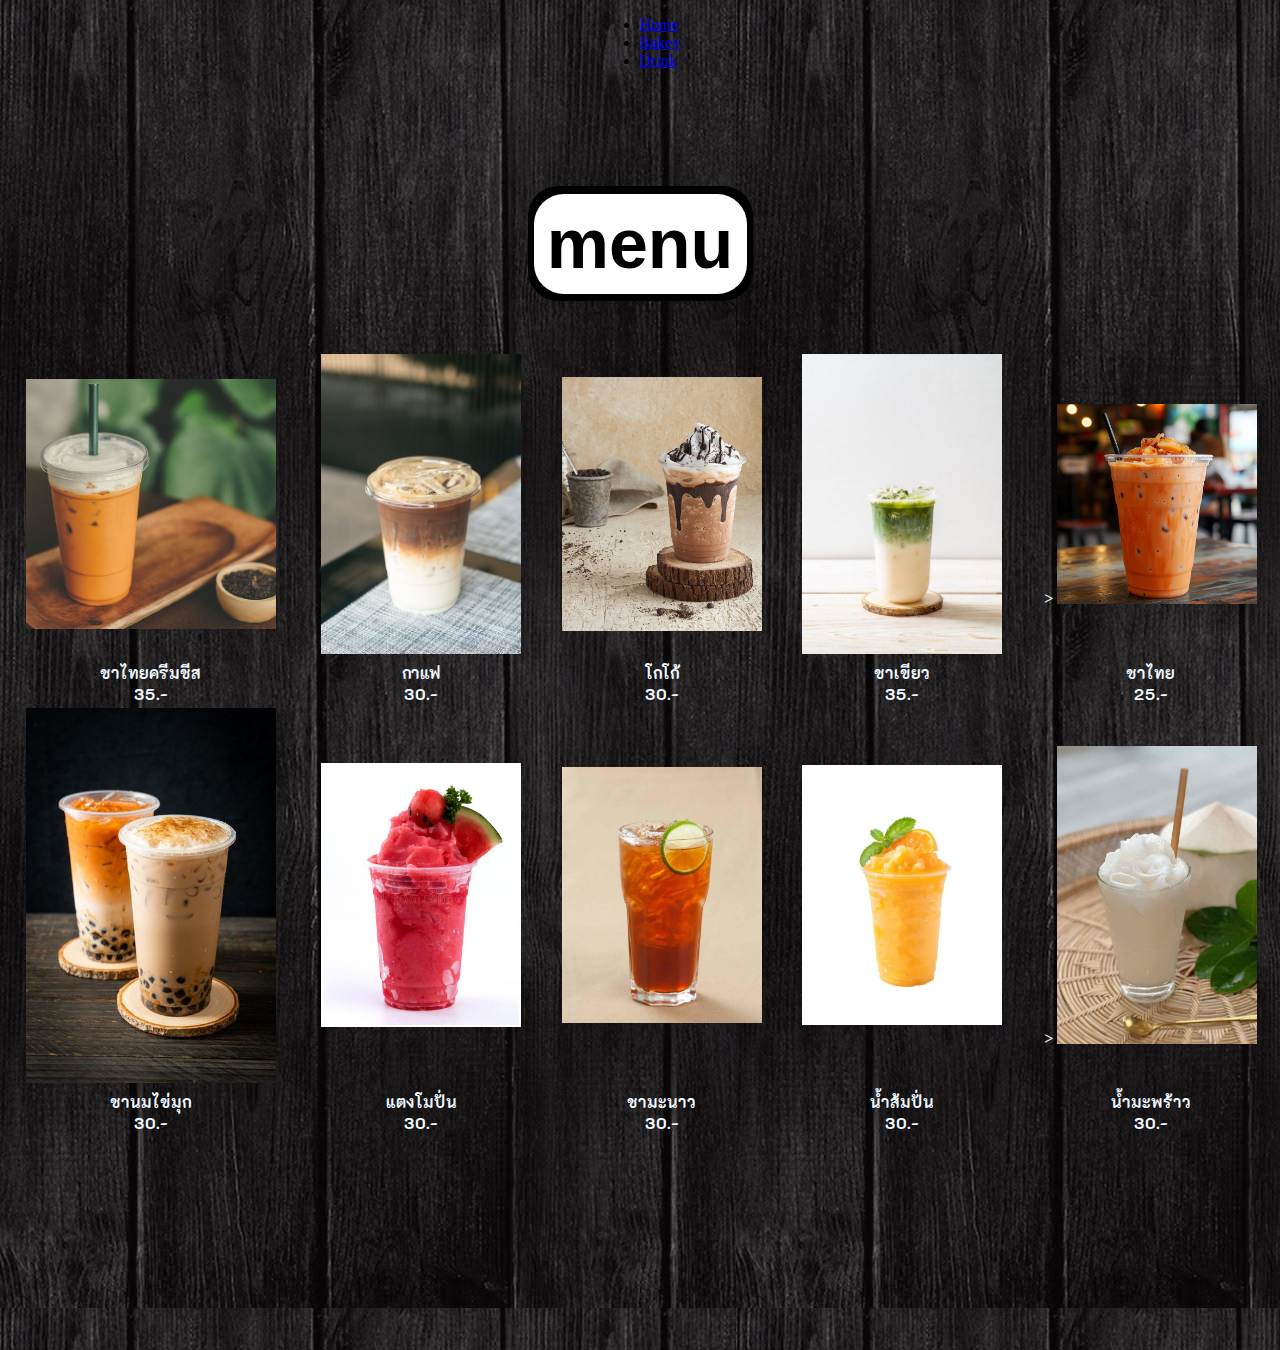
<file: my2ndcategory.html>
<!DOCTYPE html>
<html lang="en">
<head>
    <meta charset="UTF-8">
    <meta name="viewport" content="width=device-width, initial-scale=1.0">
    <title>My 2nd Category</title>
     <link rel="stylesheet" href="mystyle.css"/>
</head>
<body>
  
    <header class="header-category2">
        <div class="Bg"></div>
        <nav>
            <div class="container">
                <div class="nevwapper">
                    <ul class="menu">
                        <li><a href="index.html">Home</a></li>
                        <li><a href="my1stcategory.html">Bakey</a></li>
                        <li><a href="my2ndcategory.html">Drink</a></li>
                    </ul>
                </div>
            </div>
        </nav>
        <div class="boxmenu">
        <div class="boxoutside">
            <div class="boxinside">
                  <h1>
                  menu
                 </h1>
            </div>
        </div>
    </div>
    </header>   
    <table>
            <tr>
                <th>
                    <a href="https://pin.it/3VGtuw8Ks"  target="_blank">
                        <img src="resources/tea.jpg" alt="ภาพชาไทยครีมชีส" title="กดเพื่อไปที่ภาพต้นฉบับ" id="th1"/></a>
                
                </th>
                <th>
                     <a href="https://pin.it/5l9F16izy"  target="_blank">
                    <img src="resources/coffee.jpg" alt="ภาพกาแฟ" title="กดเพื่อไปที่ภาพต้นฉบับ" id="th2"/> </a>
                </th>
                <th>
                     <a href="https://pin.it/25LEcvirb"  target="_blank">
                    <img src="resources/coco.jpg" alt="ภาพโกโก้" title="กดเพื่อไปที่ภาพต้นฉบับ" id="th3"/></a>
                </th>
                <th>
                     <a href="https://www.freepik.com/premium-photo/iced-matcha-latte-green-tea_7105293.htm?epik=dj0yJnU9ZkVZRVlRNTh1aDdsWnlpeFJNdnJGNUh3UjloU2hFU3ImcD0wJm49cEVJYzg5QzhGRTEzQnhLMmx3VzdHdyZ0PUFBQUFBR2l3Tnhr"target="_blank">
                    <img src="resources/greentea.jpg" alt="ภาพชาเขียว" title="กดเพื่อไปที่ภาพต้นฉบับ" id="th4"/></a>
                </th>
                <th>
                    <a href="https://thai-foodie.com/thaifood/thai-milk-tea-recipe-cha-yen-%E0%B8%8A%E0%B8%B2%E0%B9%80%E0%B8%A2%E0%B9%87%E0%B8%99/" target="_blank"></a>>
                        <img src="resources/tea2.jpg" alt="ภาพชาไทย" title="กดเพื่อไปที่ภาพต้นฉบับ" id="th5"/></a>
                </th>
            </tr>
            <tr class="tr2">
                <td>
                    ชาไทยครีมชีส <br>35.-
                </td>
                <td>
                    กาแฟ <br>30.-
                </td>
                <td>
                    โกโก้ <br>30.-
                </td>
                <td>
                    ชาเขียว<br>35.-
                </td>
                <td>
                    ชาไทย <br>25.-
                </td>
            </tr>
             <tr>
                <th>
                    <a href="https://www.freepik.com/premium-photo/bubble-tea-boba-pearl-milk-tea_17597279.htm?query=milktea&epik=dj0yJnU9SE9TYU94NmhWN2ZtTUxpT3Y1RWdBbnNURXdrbnREWmcmcD0wJm49MHBHX0VsRi1ZcDBfcTNpTkYyM1VuUSZ0PUFBQUFBR2l3UWhn"  
                    target="_blank">
                        <img src="resources/Bubble tea.jpg" alt="ภาพชานมไข่มุก" title="กดเพื่อไปที่ภาพต้นฉบับ" id="th6"/></a>
                </th>
                <th>
                     <a href="https://www.dreamstime.com/royalty-free-stock-images-watermelon-smoothies-image28994739#res26615551"  
                    target="_blank">
                    <img src="resources/watermelon.jpg" alt="ภาพแตงโมปั่น" title="กดเพื่อไปที่ภาพต้นฉบับ" id="th7"/> </a>
                </th>
                <th>
                     <a href="https://pin.it/SwzZuVwOJ"  
                    target="_blank">
                    <img src="resources/lemon.jpg" alt="ภาพชามะนาว" title="กดเพื่อไปที่ภาพต้นฉบับ" id="th8"/></a>
                </th>
                <th>
                     <a href="https://www.freepik.com/premium-photo/orange-juice-smoothie-frappe-isolated-white-background_19277998.htm?epik=dj0yJnU9NlMtdlEyTXZuT1U0XzJwRFhJSTZtUVVhdHAySnBoREYmcD0wJm49ZVIxbkdlTEtrLU1HdDNkWGVkaVFsQSZ0PUFBQUFBR2l3T2dB"  
                    target="_blank">
                    <img src="resources/orange.jpg" alt="ภาพน้ำส้มปั่น" title="กดเพื่อไปที่ภาพต้นฉบับ" id="th9"/></a>
                </th>
                <th>
                    <a href="https://pin.it/elQuxFCw5"
                    target="_blank"></a>>
                        <img src="resources/coconut.jpg" alt="ภาพน้ำมะพร้าว" title="กดเพื่อไปที่ภาพต้นฉบับ" id="th10"/></a>
                </th>
            </tr>
            <tr class="tr2">
                <td>
                    ชานมไข่มุก <br>30.-
                </td>
                <td>
                    แตงโมปั่น <br>30.-
                </td>
                <td>
                   ชามะนาว  <br>30.-
                </td>
                <td>
                    น้ำส้มปั่น<br>30.-
                </td>
                <td>
                    น้ำมะพร้าว<br>30.-
                </td>
            </tr>
    </table>
</body>
</html>
</file>
<file: mystyle.css>
@import url(https://fonts.googleapis.com/css2?family=K2D:ital,wght@0,100;0,200;0,300;0,400;0,500;0,600;0,700;0,800;1,100;1,200;1,300;1,400;1,500;1,600;1,700;1,800&family=Playpen+Sans+Thai:wght@100..800&display=swap);
 /* Home */
.container{
    margin: 0 auto;
    max-width: 1320px;
}
body{
    margin: 0;
    overflow-x: hidden;
}
.header-home{
    width: 100%;
    height: 750px;
    background: url(resources/backgroud.jpg);
    background-size: cover;
    background-repeat: no-repeat;
    @media screen and (max-width : 430px){
        height: 100vh;
        width: 100vw;
        padding: 1rem 0;
    }
    nav{
        display: flex;
         .container{
             margin: 0 auto;
             max-width: 1320px;
            .nevwrapper{
                flex-direction: column;
                display: flex;
                align-items: center;
                justify-content: space-between;
                position: absolute;
                
                .menu{
                    display: flex;
                    list-style: none;
                    font-size : clamp( 10px, 3vw, 20px);

                    li {
                        margin-left: 50px;
                        margin-top: 10px;
                        a {
                            color: antiquewhite;
                            text-decoration: none;
                    }
                        
                    }
                    
                }
            }
        }
    }
    .tea{
        .container{
                align-items: center;
                justify-content: center;
                text-align: center;
                display: flex;
            }
        }
            .teabox{ 
                width: 700px;
                height: 300px;
                background-color: rgb(0, 0, 0, 0.9);
                border-radius: 30px;
                margin: 100px;
                padding: 0;
                align-items: center;
               text-align: center;
               display: flex;
               flex-direction: column;
               justify-content: center;
             h1{
                font-family:K2D ;
                font-size : clamp( 2rem, 10vw, 200px);
                color: aliceblue;
                margin: 0%;
             }
             p{
                font-family:K2D ;
                font-size : clamp( 2rem, 10vw, 50px);
                color: aliceblue;
                margin: 0px;
             }
    }

}
section{
    background-color: rgb(43, 18, 5);
    height: 750px;
    display: flex;
    justify-content: center;
    align-items: center;
     @media screen and (max-width : 768px){
        height: auto;
        padding: 3rem 0;
     }
    .container{
        .aboutwrapper{
            background-color: aliceblue;
            display: flex;
            align-items: center;
            
            .aboutbox{
                display: flex;
                justify-content: center;
                align-items: center;
                width: 2000px;
                height: 500px;
                @media screen and (max-width : 768px){
                height: auto;
                width: auto;
                padding: 3rem 0;
                  }
                .video{
                    video{
                        width: 250px;
                        height: 100%;
                    }
                }
                .about{
                    padding: 3rem;
                    font-size : clamp( 1rem, 10vw, 20px);
                    font-family:K2D ;
                    h2{}
                    h4{}
                }
            }
        }
    }
}

 /* category1 */
 .header-category1{
      .Bg{
    height: 150%;
    width: 100vw;
    position: absolute;
    top:0;
    z-index: -1 ;
    background-repeat: no-repeat;
    background: url(resources/backgroudbakery.jpg);
    background-size: cover;
      @media screen and (max-width : 768px){
        height: auto;
        padding: 3rem ;
        }
    
    }
    nav{
        display: flex;
        margin-bottom: 100px;
        .container{
            .nevwrapper{
                flex-direction: column;
                display: flex;
                align-items: center;
                justify-content: space-between;
                position: absolute;
                .menu{
                    display: flex;
                    list-style: none;
                    font-size : clamp( 10px, 3vw, 20px);
                    li {
                        margin-left: 50px;
                        margin-top: 20px;
                        a {
                            color: rgb(0, 0, 0);
                            text-decoration: none;
                        }

                    }
                    
                }
            }
        }
    }
      .boxmenu{
     display: flex;
  justify-content: center; 
  align-items: center;             
  margin: 0;   
  margin-bottom: 50px;         
      .boxoutside{
        width:225px;
    height: 115px;
    background-color: rgba(0, 0, 0, 0.959);
    border-radius: 30px;
    align-items: center;
    justify-content: center;
    text-align: center;
     display: flex;
      margin: 0 ;
        .boxinside{
             width:213px;
             height: 100px;
             background-color: rgb(255, 255, 255);
            border-radius: 30px; 
            display: flex;
             align-items: center;
            justify-content: center;
              text-align: center;

                   h1{
                      color: rgb(0, 0, 0);
                       font-size: 70px;
                      font-family: 'Franklin Gothic Medium', 'Arial Narrow', Arial, sans-serif;
                     }

                     }
                  }
    
            }
            
}

/* category2 */

 .header-category2{
    .Bg{
    height: 150%;
    width: 100vw;
    position: absolute;
    top:0;
    z-index: -1 ;
    background-repeat: no-repeat;
    background: url(resources/backgroud2.jpg);
    }
    nav{
        display: flex;
        margin-bottom: 100px;
        .container{
            .nevwrapper{
                flex-direction: column;
                display: flex;
                align-items: center;
                justify-content: space-between;
                position: absolute;
                .menu{
                    display: flex;
                    list-style: none;
                    font-size : clamp( 10px, 3vw, 20px);
                    li {
                        margin-left: 50px;
                        margin-top: 20px;
                        a {
                            color: antiquewhite;
                            text-decoration: none;
                        }

                    }
                    
                }
            }
        }
    }
    .boxmenu{
            display: flex;
            justify-content: center; 
            align-items: center;             
            margin: 0;   
            margin-bottom: 50px;         
      .boxoutside{
        width:225px;
        height: 115px;
        background-color: rgba(0, 0, 0, 0.959);
        border-radius: 30px;
        align-items: center;
        justify-content: center;
        text-align: center;
        display: flex;
        margin: 0 ;
        .boxinside{
                width:213px;
                height: 100px;
                background-color: rgb(255, 255, 255);  
                border-radius: 30px; 
                display: flex;
                align-items: center;
                justify-content: center;
                text-align: center;

                   h1{
                      color: rgb(0, 0, 0);
                       font-size: 70px;
                      font-family: 'Franklin Gothic Medium', 'Arial Narrow', Arial, sans-serif;
                     }

                     }
                  }
    
            }
            
 }

table.bakery{
    color: rgb(0, 0, 0);
    width: 100%;
    height: 200px;
    position: absolute;
}
table{
    color: aliceblue;
    width: 100%;
    height: 200px;
    position: absolute;
    
}
#th1{
    width: 250px;
    height: auto;
    
}
#th2{
     width: 200px;
      height: auto;
       object-fit: cover;
}
#th3{
     width: 200px;
      height: auto;
}
#th4{
     width: 200px;
      height: auto;
}
#th5{
     width: 200px;
      height: auto;
      object-fit: cover;
}
.tr2{
    text-align: center;
    font-weight: 700;
    font-family:K2D
}
#th6{
    width: 250px;
    height: auto;
    
}
#th7{
     width: 200px;
      height: 200;
       object-fit: cover;
}
#th8{
     width: 200px;
      height: auto;
}
#th9{
     width: 200px;
      height: auto;
}
#th10{
     width: 200px;
      height: auto;
      object-fit: cover;
}
</file>
